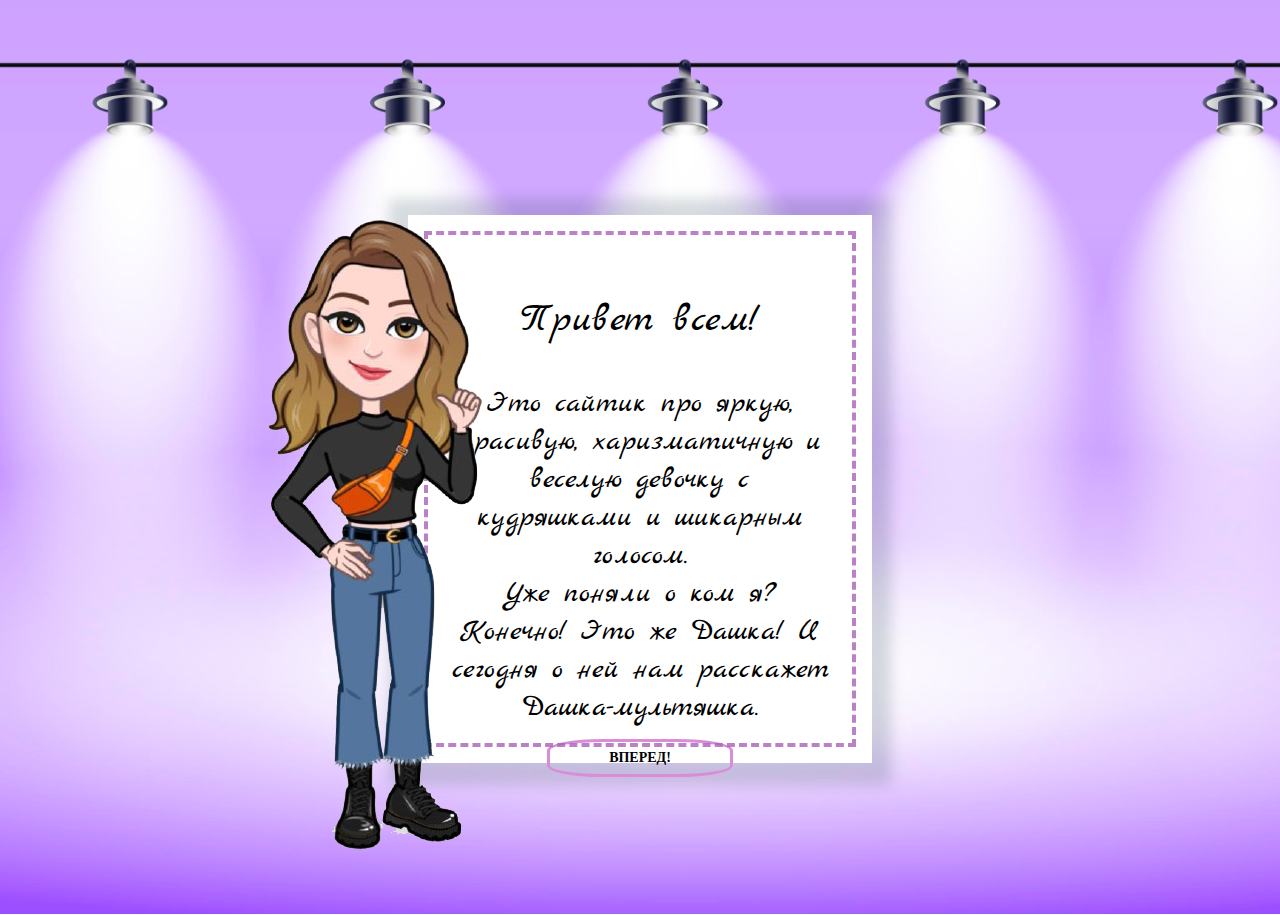
<file: index.html>
<!DOCTYPE html>
<html lang="ru">
    <head>
        <meta charset="UTF-8">
        <link rel="stylesheet" href="style_d\styleDasha.css">  
        <link rel="preconnect" href="https://fonts.googleapis.com">
        <link rel="preconnect" href="https://fonts.gstatic.com" crossorigin>
        <link href="https://fonts.googleapis.com/css2?family=Marck+Script&display=swap" rel="stylesheet">
        <link rel="shortcut icon" href="dasha_img\free-icon-d-3523617.png">
        <title>Web-site about Dasha</title>
</head>
<body class="body">

<div class="start">
    <div class="start_block">
        <img class="photo1" src="dasha_img\11.png" alt="Dasha">
        <p class="little_title">Привет всем!</p>
        Это сайтик про яркую, красивую, харизматичную и веселую девочку с кудряшками и шикарным голосом.<br>
        Уже поняли о ком я? Конечно! Это же Дашка! И сегодня о ней нам расскажет Дашка-мультяшка.
        <div class="knopka">
            <a class="btn" href="str2.html">Вперед!</a></div>
    </div>
</div>

</body>
</html>
</file>
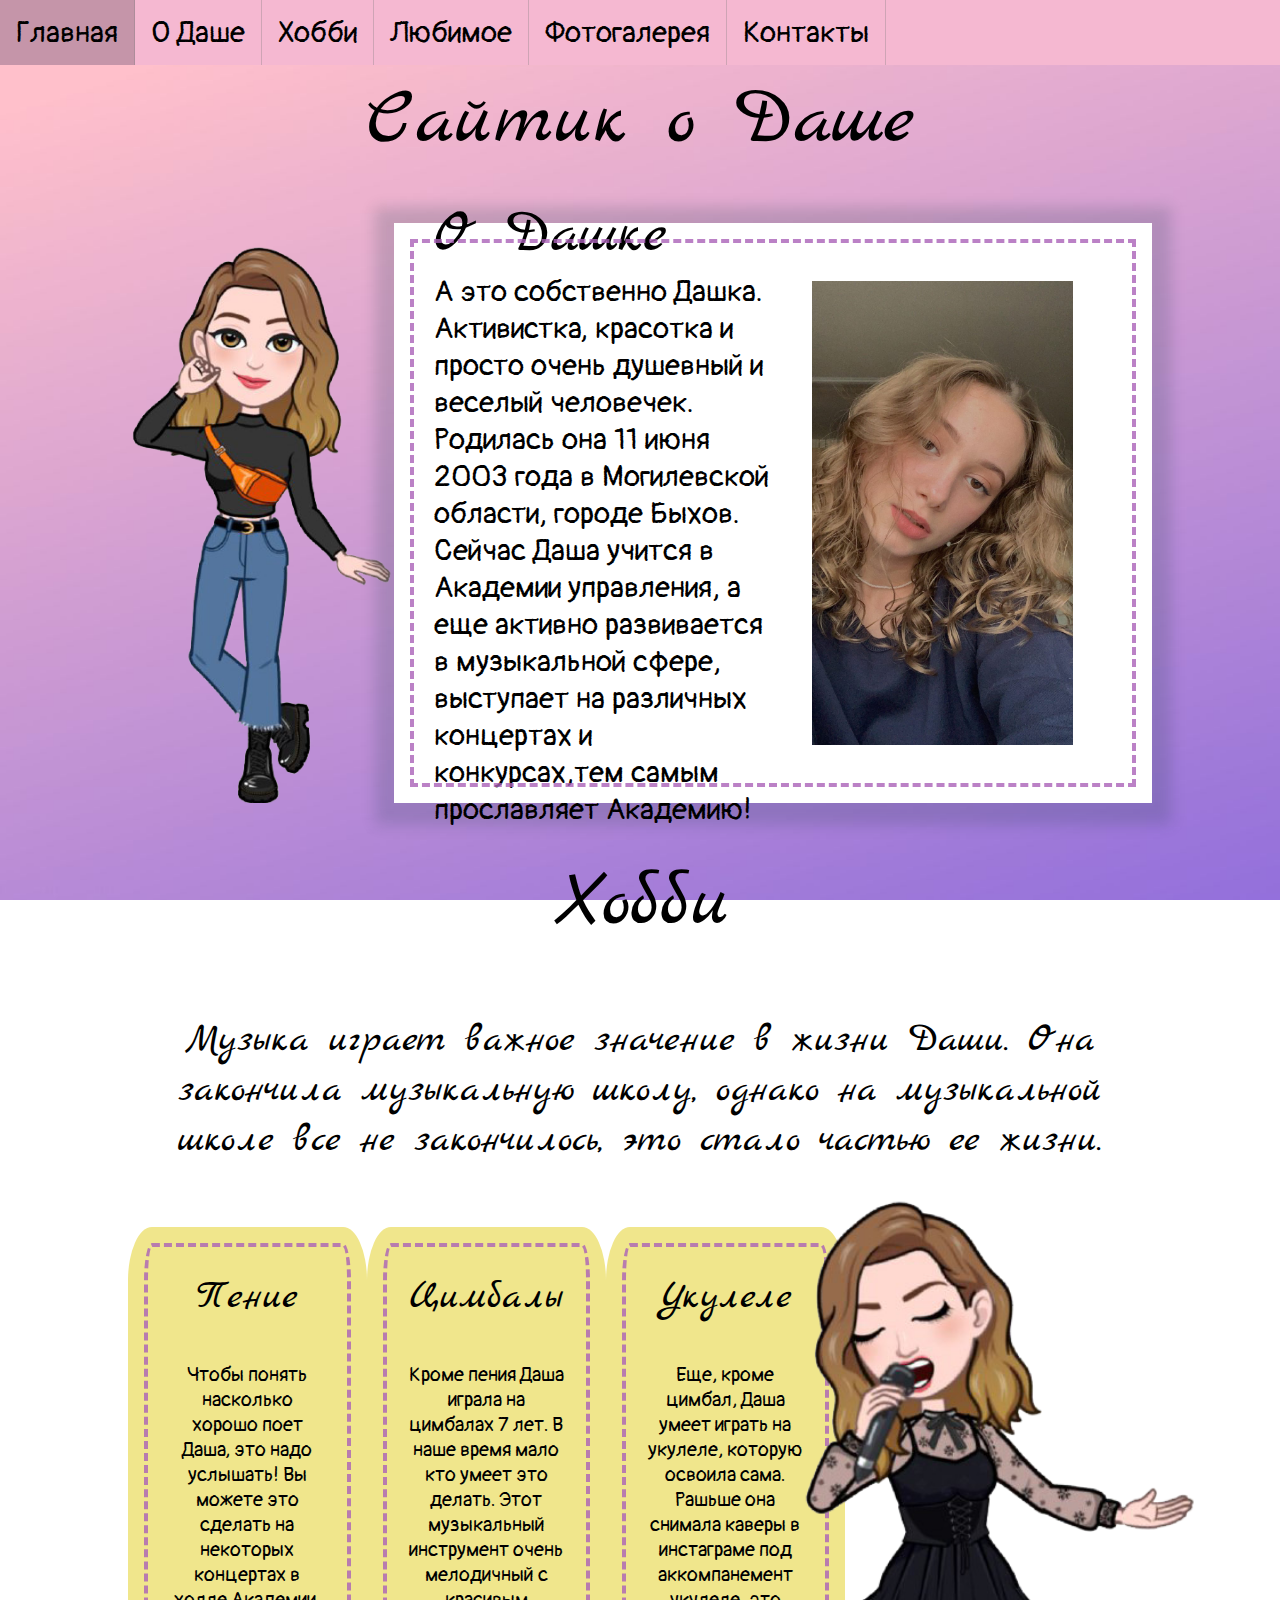
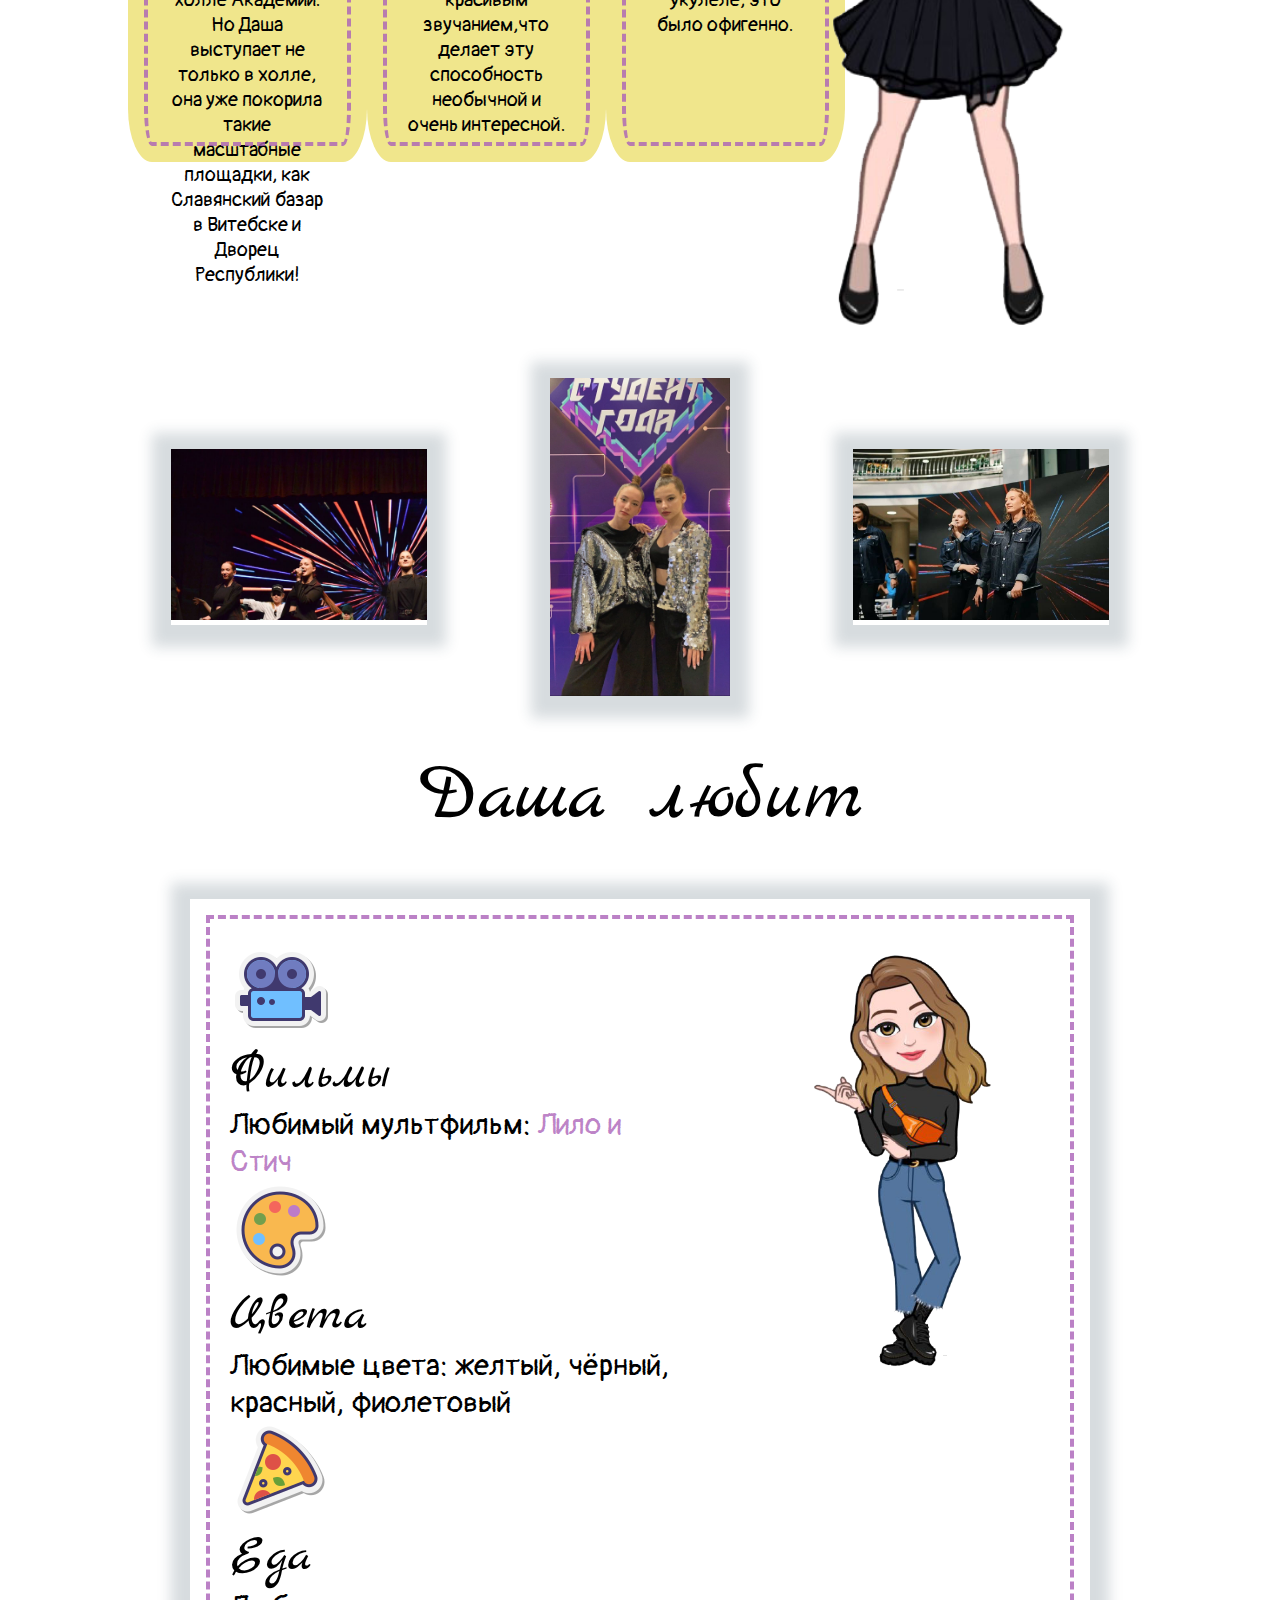
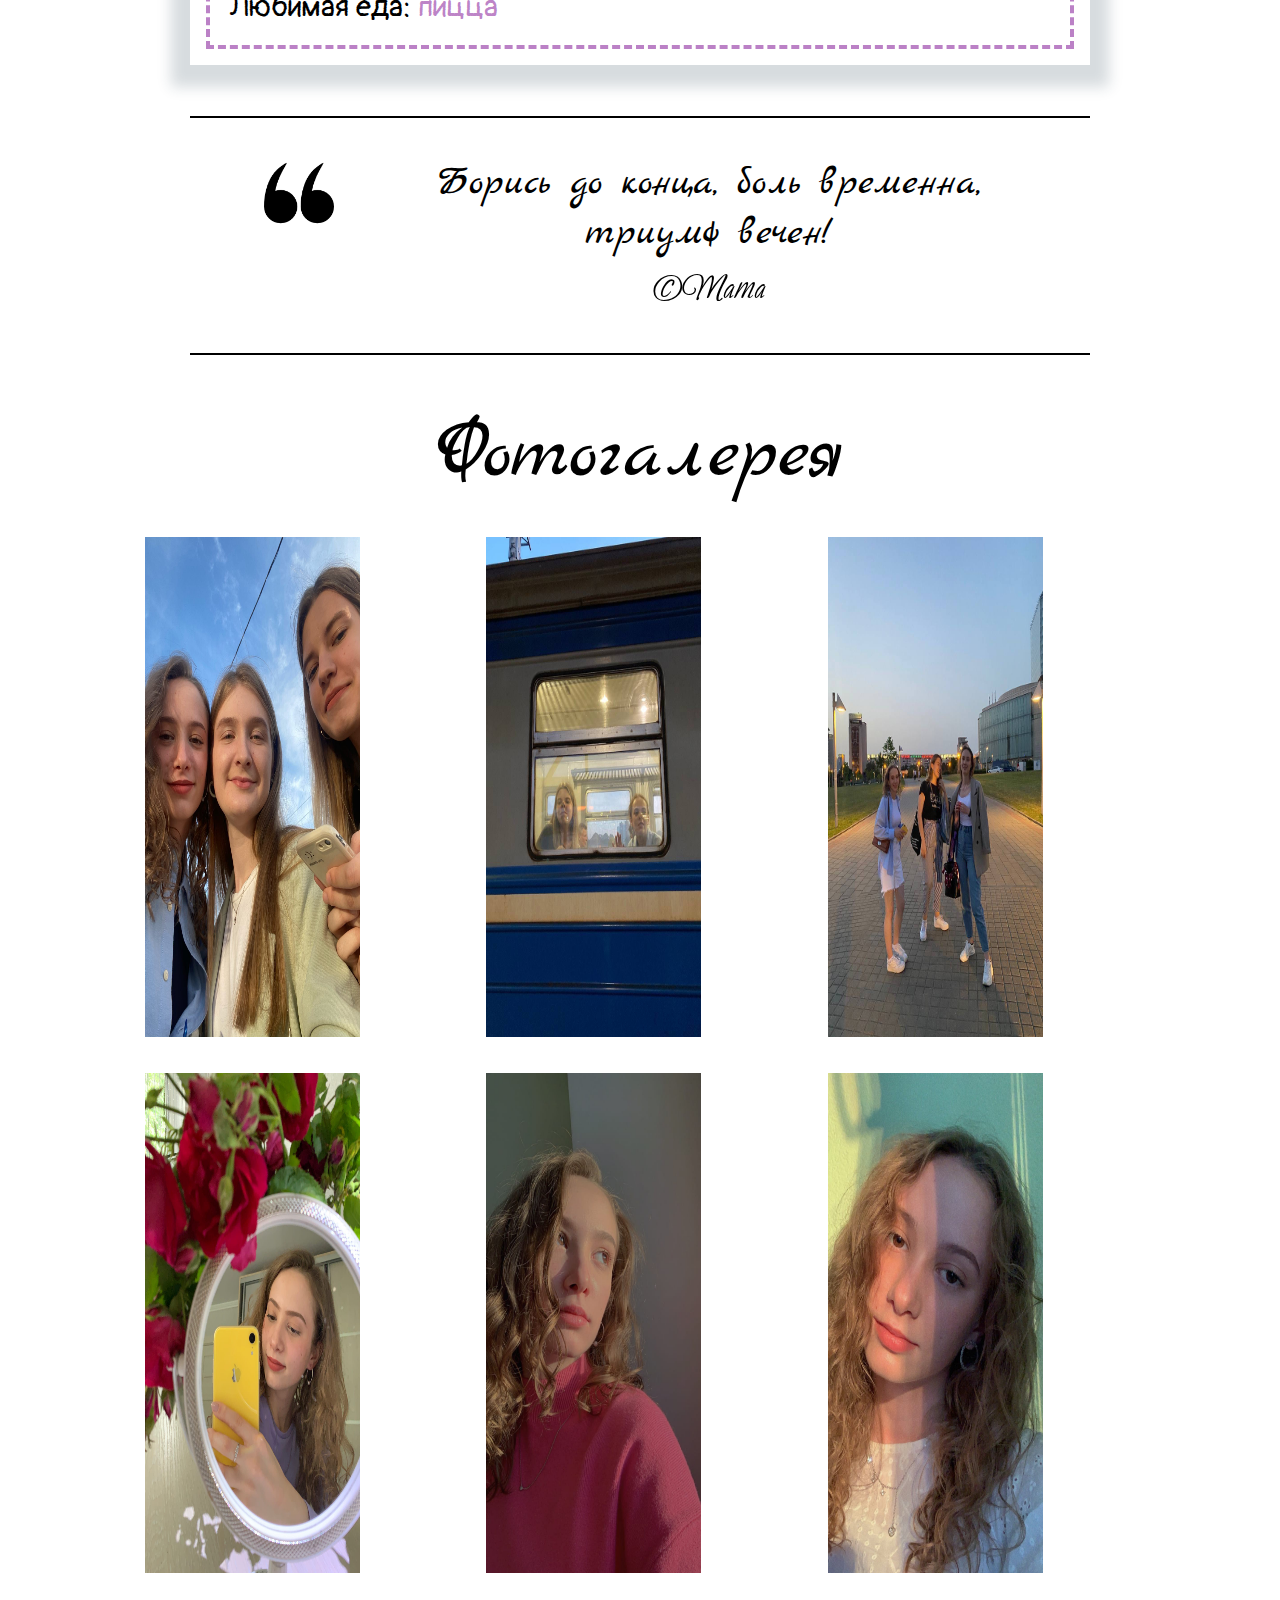
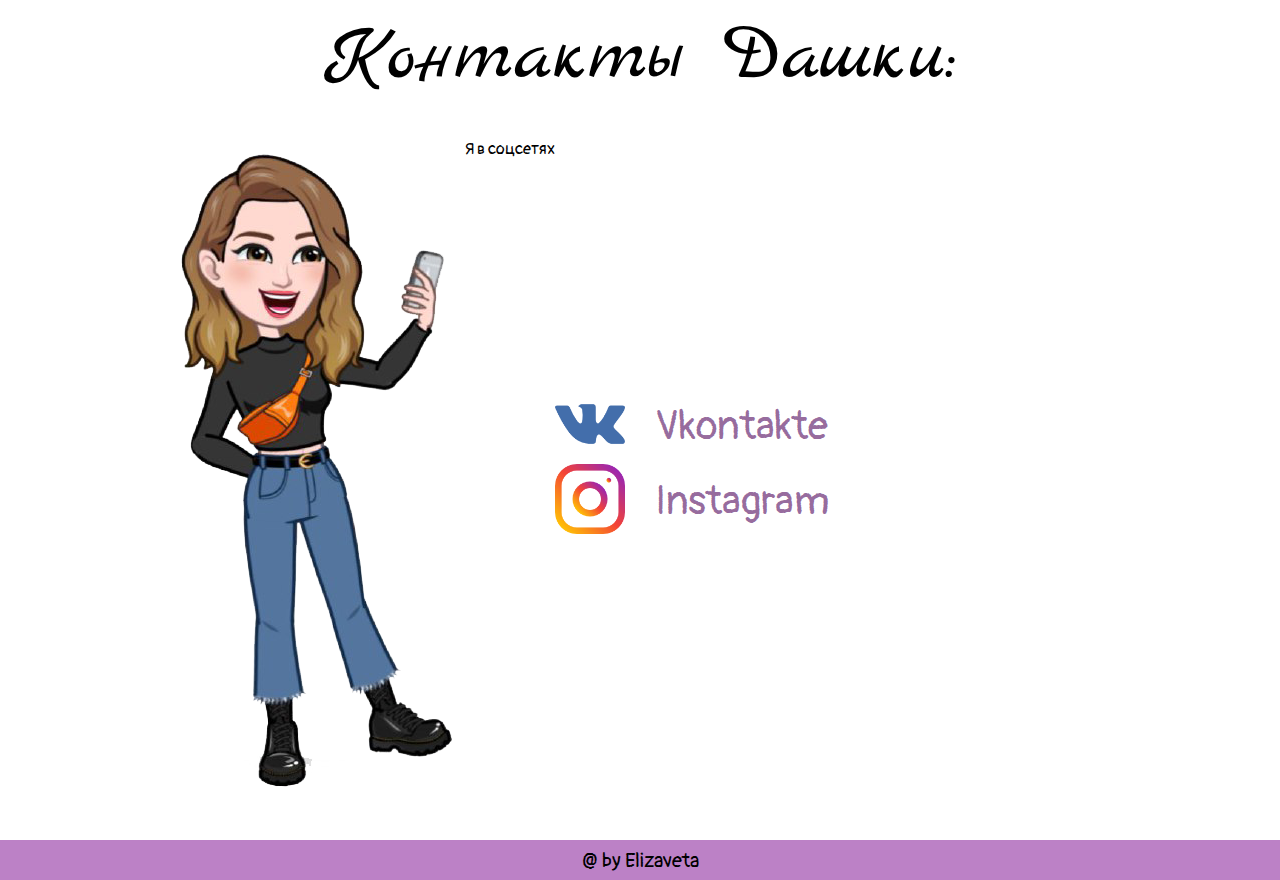
<file: str2.html>
<!DOCTYPE html>
<html lang="ru">
    <head>
        <meta charset="UTF-8">
        <link rel="stylesheet" href="style_d\dashastyle2.css">  
        <link rel="preconnect" href="https://fonts.googleapis.com">
        <link rel="preconnect" href="https://fonts.gstatic.com" crossorigin>
        <link href="https://fonts.googleapis.com/css2?family=Marck+Script&family=Pangolin&family=Petemoss&display=swap" rel="stylesheet">
        <title>Web-site about Dasha</title>
</head>
<body class="body">
    <div class="navbar">
        <a href="index.html">Главная</a>
        <a href="#1">О Даше</a>
        <a href="#2">Хобби</a>
        <a href="#3">Любимое</a>
        <a href="#4">Фотогалерея</a>
        <a href="#5">Контакты</a>

      </div>
    <div class="container">
    
        <div class="big_title"> Сайтик о Даше</div>

        <a id="1"></a><div class="intro">
<div class="intro_pic">
    <img class="photo2" src="dasha_img\3.png" alt="Dasha">
</div>
<div class="intro_content">
<div class="intro_text">
    <div class="mini_title">О Дашке</div>
    <div class="text">А это собственно Дашка. Активистка, красотка и просто очень душевный и веселый человечек.<br>
        Родилась она 11 июня 2003 года в Могилевской области, городе Быхов. Сейчас Даша учится в Академии управления, а еще активно развивается в музыкальной сфере, выступает на различных концертах и конкурсах,тем самым прославляет Академию!

    </div>
</div>
<div class="intro_photo">
    <img class="photo3" src="dasha_img\даша1.jpg" alt="Dasha">
</div>
</div>
        </div><!--intro-->

        <a id="2"></a> <div class="hobby">
        <div class="hobby_title">
            Хобби
        </div>
        <div class="hobby_subtitle">
            Музыка играет важное значение в жизни Даши. Она закончила музыкальную школу, однако
            на музыкальной школе все не закончилось, это стало частью ее жизни.
        </div>
        <div class="hobby_content">
        <div class="hobby_items">
            <div class="hobby_inf"><p class="hobby_subtitle">Пение</p>
                Чтобы понять насколько хорошо поет Даша, это надо услышать! Вы можете это сделать
                на некоторых концертах в холле Академии. Но Даша выступает не только в холле, она уже покорила такие масштабные площадки, как Славянский базар в Витебске и Дворец Республики! <br> </div>
            <div class="hobby_inf"><p class="hobby_subtitle">Цимбалы</p>Кроме пения Даша играла на цимбалах 7 лет. В наше время мало кто умеет это делать. Этот музыкальный инструмент очень мелодичный с красивым звучанием,что делает эту способность необычной и очень интересной.</div>
            <div class="hobby_inf"><p class="hobby_subtitle">Укулеле</p>Еще, кроме цимбал, Даша умеет играть на укулеле, которую освоила сама. Рашьше она снимала каверы в инстаграме под аккомпанемент укулеле, это было офигенно. </div>
        </div> 
        <div class="hobby_photo">
            <img class="photo4" src="dasha_img\1.png" alt="Dasha">
        </div>
        </div>   
        </div>

        <div class="photoline">
            <div class="photoline_photo">
                <img class="photo5" src="dasha_img\поет.jpg" alt="Dasha">
            </div>
            <div class="photoline_photo2">
                <img class="photo6" src="dasha_img\поет3.jpg" alt="Dasha">
            </div>
            <div class="photoline_photo">
                <img class="photo5" src="dasha_img\поет2.jpg" alt="Dasha">
            </div>
        </div>
<div class="hobby_title">
                Даша любит
            </div>
            <a id="3"></a> <div class="love">
            
            <div class="love_content">
                <div class="love_item">
                    <div class="love_pic">
                        <img class="pic1" src="dasha_img\icons8-документальный-100.png" alt="Dasha">
                    </div>

                    <div class="min_title">Фильмы</div>
                    <div class="love_text">
                        Любимый мультфильм: <a class="film" href="https://www.kinopoisk.ru/film/740/">Лило и Стич</a> 
                    </div>
                </div>

                <div class="love_item">
                    <div class="love_pic">
                        <img class="pic" src="dasha_img\icons8-палитра-100.png" alt="Dasha">
                    </div>

                    <div class="min_title">Цвета</div>
                    <div class="love_text">
                        Любимые цвета: желтый, чёрный, красный, фиолетовый
                    </div>
                </div>

                <div class="love_item">
                    <div class="love_pic">
                        <img class="pic" src="dasha_img\icons8-пицца-100.png" alt="Dasha">
                    </div>

                    <div class="min_title">Еда</div>
                    <div class="love_text">
                        Любимая еда: <a class="film" href="https://dodopizza.by/minsk?gclid=CjwKCAiA7dKMBhBCEiwAO_crFEEmue9EcIE18W5WqHDdy_gPySSQZZHtTIJRQiGsNG8sgJh7LBzZYhoCWVcQAvD_BwE">пицца</a> 
                    </div>
                </div>


            </div>
            <div class="love_img">
                <img class="photo7" src="dasha_img\5.png" alt="Dasha">
            </div>

        </div>


        <div class="qote">
            <div class="qote_img">
                <img class="pic2" src="dasha_img\free-icon-left-quotes-sign-39711.png" alt="Dasha">
            </div>
            <div class="qote_text">
            <div class="qote_text1">Борись до конца, боль временна, триумф вечен!</div>
            <div class="qote_text2">©Mama</div>
            </div>
            
        </div>

        <a id="4"></a><div class="hobby_title">
           Фотогалерея
        </div>

        <div class="photo_block">
            <div class="line1">
                <div class="img1">
                    <img class="img_i" src="dasha_img\даша и др.jpg" alt="Dasha">
                </div>
                <div class="img1">
                    <img class="img_i" src="dasha_img\даша и др3.jpg" alt="Dasha">
                </div>
                <div class="img1">
                    <img class="img_i" src="dasha_img\даша и др2.jpg" alt="Dasha">
                </div>
            </div>
            <div class="line1">
                <div class="img1">
                    <img class="img_i" src="dasha_img\даша7.jpg" alt="Dasha">
                </div>
                <div class="img1">
                    <img class="img_i" src="dasha_img\даша3.jpg" alt="Dasha">
                </div>
                <div class="img1">
                    <img class="img_i" src="dasha_img\даша2.jpg" alt="Dasha">
                </div>
            </div>
        </div>

        <a id="5"></a><div class="hobby_title">
            Контакты Дашки:
         </div>

        <div class="footer">
            <div class="f_img">
                <img class="" src="dasha_img\9.png" alt="Dasha">
                Я в соцсетях
            </div>
            <div class="f_text">
                <div class="soc_b">
                    <div class="img_foot">
                        <a  href="https://www.instagram.com/dashkaa_kondratenko/"><img class="VK" src="dasha_img\vk (6).png" alt="Dasha"></a> 
                    </div>
                    <div class="text_s">
                        <a class="soc" href="https://vk.com/id218977993">Vkontakte</a>
                    </div>
                </div>
                <div class="soc_b">
                    <div class="img_foot">
                        <a href="https://www.instagram.com/dashkaa_kondratenko/"><img class="VK" src="dasha_img\free-icon-instagram-733558.png" alt="Dasha"></a> 
                    </div>
                    <div class="text_s">
                        <a  class="soc" href="https://www.instagram.com/dashkaa_kondratenko/">Instagram</a> 
                    </div>
                </div>
            </div>
        </div>



    </div><!--container-->

    <div class="liz">@ by Elizaveta</div>



</body>
</html>
</file>
